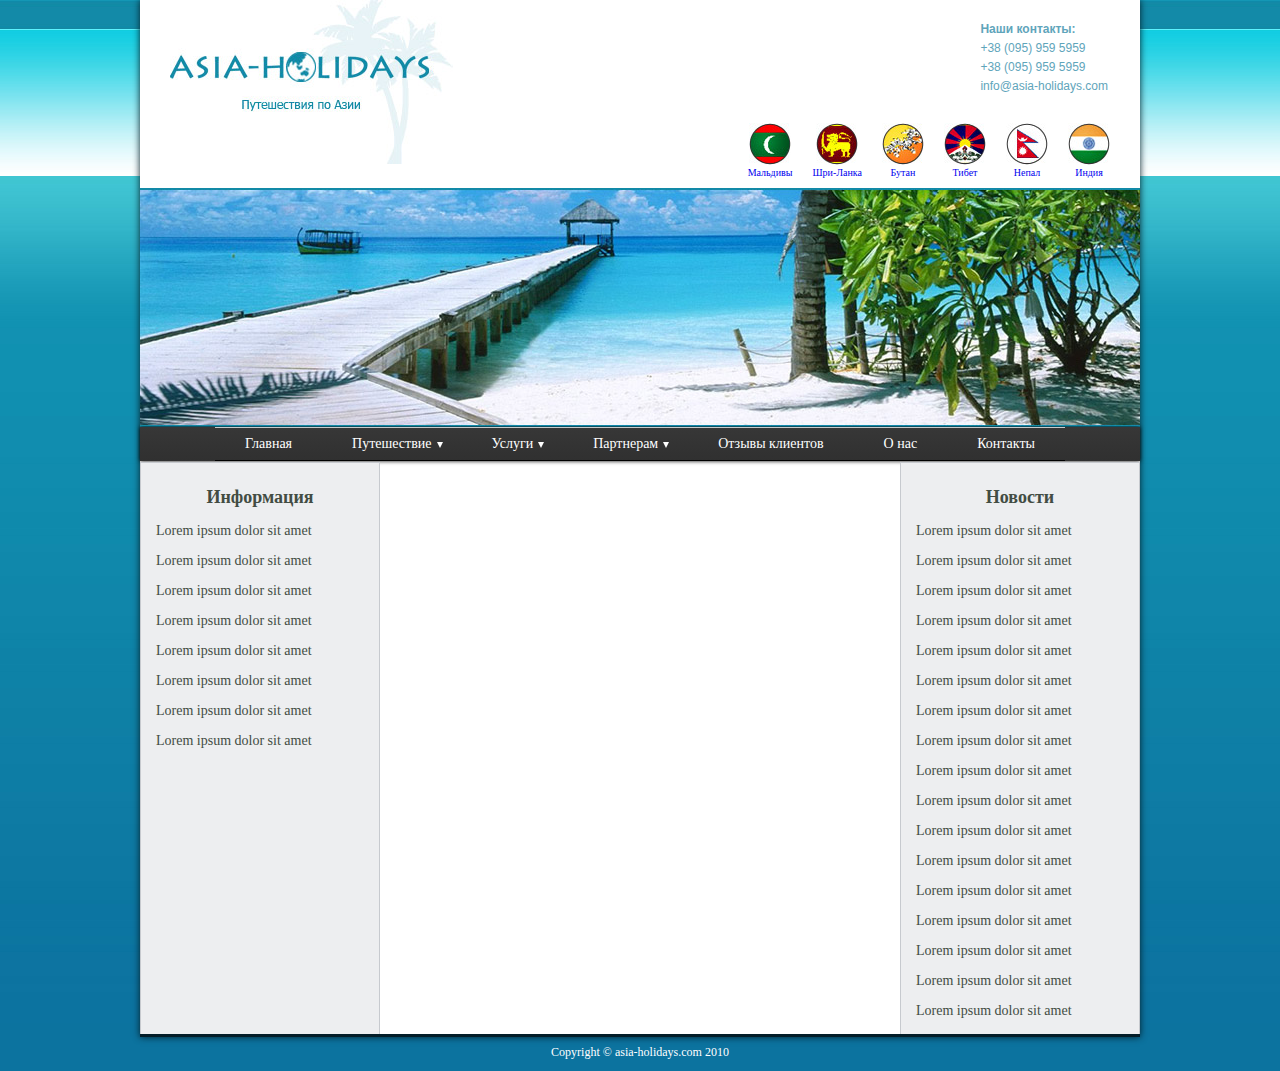
<file: Homework-4/index.html>
﻿  <!DOCTYPE html>
  <html lang="ru">
    <head>
      <title>Fitness</title>
      <meta http-equiv="Content-Type" content="text/html; charset=utf-8">
      <link href="css/style.css" rel="stylesheet">
    </head>
    <body>
      <div class="wrapper">
        <header class="clearfix">
          <a class="logo" href="index.html"><img src="img/logo.jpg" alt="logo"></a>
            <div class="contact">
              <ul>
                <li><strong>Наши контакты:</strong></li>
                <li>+38 (095) 959 5959</li>
                <li>+38 (095) 959 5959</li>
                <li>info@asia-holidays.com</li>
              </ul>
            </div>
            <div class="clearfix"></div>
              <ul class="menu_lang">
                <li><a href="#"><img src="img/ind.jpg" alt="Индия"><br>Индия</a></li>
                <li><a href="#"><img src="img/nep.jpg" alt="Непал"><br>Непал</a></li>
                <li><a href="#"><img src="img/tib.jpg" alt="Тибет"><br>Тибет</a></li>
                <li><a href="#"><img src="img/but.jpg" alt="Бутан"><br>Бутан</a></li>
                <li><a href="#"><img src="img/sri.jpg" alt="Шри-Ланка"><br>Шри-Ланка</a></li>
                <li><a href="#"><img src="img/mal.jpg" alt="Мальдивы"><br>Мальдивы</a></li>
              </ul>
        </header> 
        <section class="banner">
          <img src="img/banner.jpg" alt="banner" width="1000" height="237">
        </section>
        <nav>
          <ul class="main-menu">
            <li><a href="#">Главная</a></li>
            <li class="has-child"><a href="#">Путешествие</a>
              <ul>
                <li><a href="#">Путешествие 1</a></li>
                <li><a href="#">Путешествие 2</a></li>
                <li><a href="#">Путешествие 3</a></li>
                <li><a href="#">Путешествие 4</a></li>
                <li><a href="#">Путешествие 5</a></li>
              </ul>
            </li>
            <li class="has-child"><a href="#">Услуги</a>
              <ul>
                <li><a href="#">Услуга 1</a></li>
                <li><a href="#">Услуга 2</a></li>
                <li><a href="#">Услуга 3</a></li>
                <li><a href="#">Услуга 4</a></li>
                <li><a href="#">Услуга 5</a></li>
              </ul>
            </li>
            <li class="has-child"><a href="#">Партнерам</a>
              <ul>
                <li><a href="#">Партнерам 1</a></li>
                <li><a href="#">Партнерам 2</a></li>
                <li><a href="#">Партнерам 3</a></li>
                <li><a href="#">Партнерам 4</a></li>
                <li><a href="#">Партнерам 5</a></li>
              </ul>
            </li>
            <li><a href="#">Отзывы клиентов</a></li>
            <li><a href="#">О нас</a></li>
            <li><a href="#">Контакты</a></li>
          </ul>
        </nav>
          <main class="clearfix">
            <aside class="info">
              <h2>Информация</h2>
              <p>Lorem ipsum dolor sit amet</p>
              <p>Lorem ipsum dolor sit amet</p>
              <p>Lorem ipsum dolor sit amet</p>
              <p>Lorem ipsum dolor sit amet</p>
              <p>Lorem ipsum dolor sit amet</p>
              <p>Lorem ipsum dolor sit amet</p>
              <p>Lorem ipsum dolor sit amet</p>
              <p>Lorem ipsum dolor sit amet</p>
            </aside>
            <section class="news">
              <h2>Новости</h2>
              <p>Lorem ipsum dolor sit amet</p>
              <p>Lorem ipsum dolor sit amet</p>
              <p>Lorem ipsum dolor sit amet</p>
              <p>Lorem ipsum dolor sit amet</p>
              <p>Lorem ipsum dolor sit amet</p>
              <p>Lorem ipsum dolor sit amet</p>
              <p>Lorem ipsum dolor sit amet</p>
              <p>Lorem ipsum dolor sit amet</p>
              <p>Lorem ipsum dolor sit amet</p>
              <p>Lorem ipsum dolor sit amet</p>
              <p>Lorem ipsum dolor sit amet</p>
              <p>Lorem ipsum dolor sit amet</p>
              <p>Lorem ipsum dolor sit amet</p>
              <p>Lorem ipsum dolor sit amet</p>
              <p>Lorem ipsum dolor sit amet</p>
              <p>Lorem ipsum dolor sit amet</p>
              <p>Lorem ipsum dolor sit amet</p>
            </section>
            <section class="content"></section>
          </main>
      </div>
      <footer>
        Copyright &copy; <a href="index.html">asia-holidays.com</a> 2010
      </footer>
    </body>
  </html>
</file>
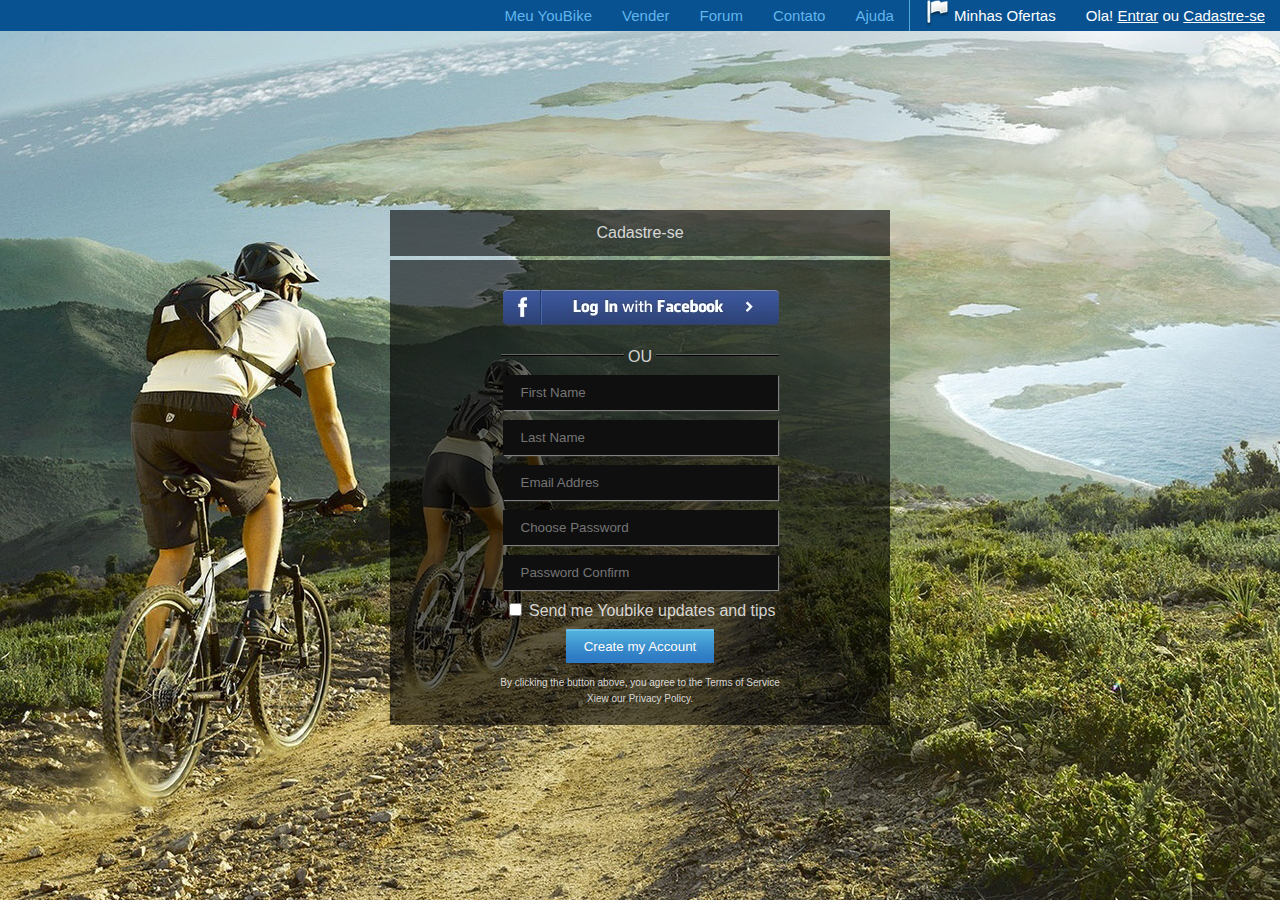
<file: Homework-5_1/index.html>
<!DOCTYPE html>
  <html lang="en">
    <head>
      <meta charset="UTF-8">
      <link rel="stylesheet" href="css/reset.css">
      <link rel="stylesheet" href="css/style.css">
      <title>Cadastre</title>
    </head>
    <body>
      <div class="wrapper">
        <header>
          <div class="head_menu">
            <ul>
              <li><a href="#">Meu YouBike</a></li>
              <li><a href="#">Vender</a></li>
              <li><a href="#">Forum</a></li>
              <li><a href="#">Contato</a></li>
              <li><a href="#">Ajuda</a></li>
              <li class="name"><a href="#"> Minhas Ofertas</a></li>
              <li class="sign_in"><a href="#">Ola! <u>Entrar</u> ou <u>Cadastre-se</u></a></li>
            </ul>
          </div>
        </header>
        <div class="main_menu">
          <div class="main_head">
            <h1>Cadastre-se</h1>
          </div>
          <div class="main_center">
            <div class="fb">
              <a href="https://www.facebook.com" target="_blank">
                <img src="img/facebook_botton.png" alt="facebook_botton">
              </a>
            </div>
            <span class="ou"> OU </span>
            <form class="loginform" action="#" method="GET">
              <input type="text" name="first_name" placeholder="First Name" required>
              <input type="text" name="last_name" placeholder="Last Name" required>
              <input type="email" name="email" placeholder="Email Addres" required>
              <input type="password" name="password_ch" placeholder="Choose Password" required>
              <input type="password" name="password_cf" placeholder="Password Confirm" required>
              <label class="checkbox">
                <input type="checkbox" name="" id=""> Send me Youbike updates and tips
              </label>
              <input type="submit" value="Create my Account">
            </form>
            <span class="footer">By clicking the button above, you agree to the Terms of Service Xiew our Privacy Policy.</span>
        	</div>
        </div>
      </div>
    </body>
  </html>
</file>
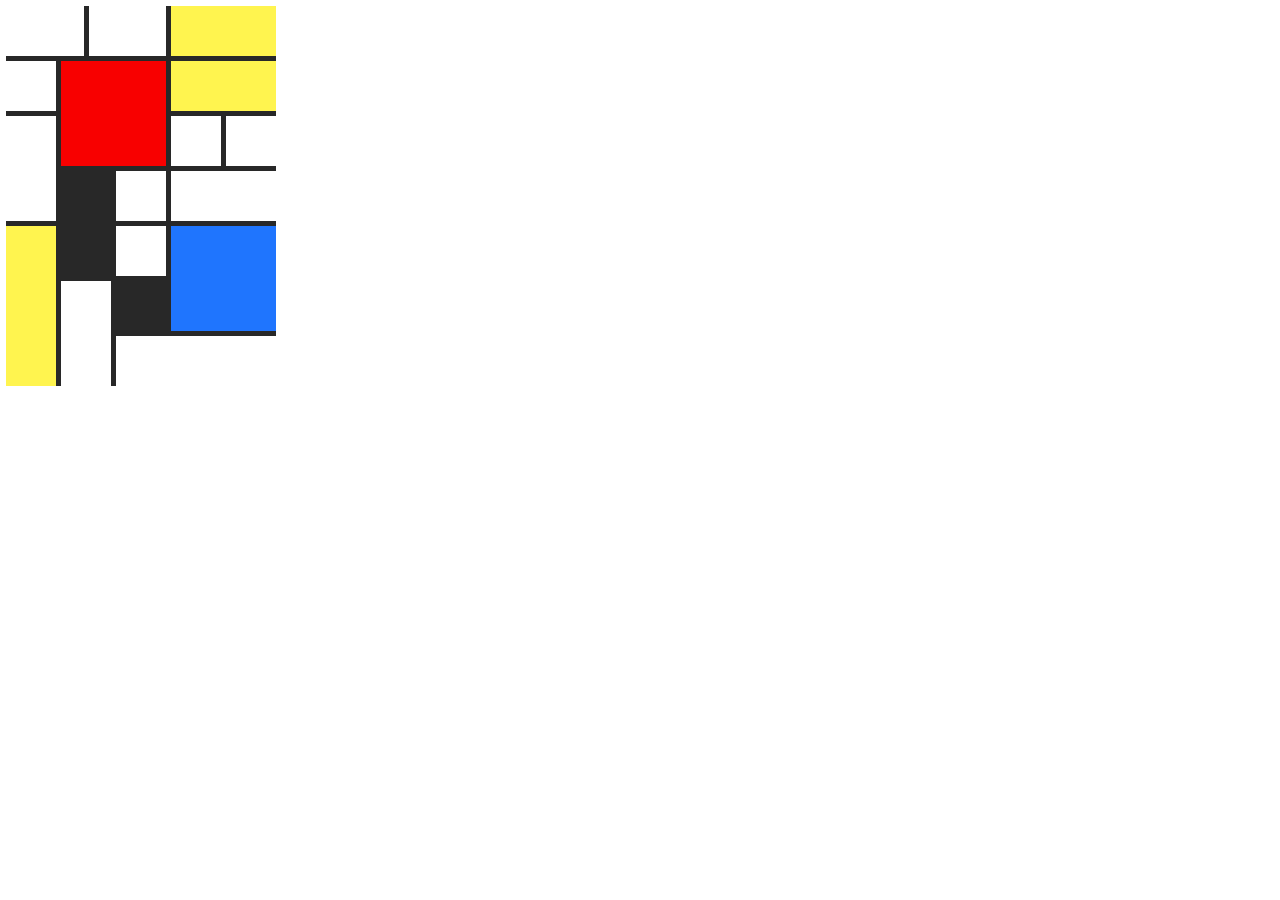
<file: Homework-5_2/index.html>
<!DOCTYPE html>
  <html>
    <head>
    <meta charset="utf-8">
      <title>Table</title>
      <link rel="stylesheet" type="text/css" href="css/style.css">
    </head>
    <body>
      <table>
        <tr>
          <td colspan="2"></td>
          <td colspan="2"></td>
          <td colspan="2" class="yellow"></td>
        </tr>
        <tr>
          <td></td>
          <td colspan="3" rowspan="2" class="red"></td>
          <td colspan="2" class="yellow"></td>
        </tr>
        <tr>
          <td rowspan="2"></td>
          <td></td>
          <td></td>
        </tr>
        <tr>
          <td colspan="2" class="black"></td>
          <td></td>
          <td colspan="2"></td>
        </tr>
        <tr>
          <td rowspan="3" class="yellow"></td>
          <td colspan="2" class="black"></td>
          <td></td>
          <td colspan="2" rowspan="2" class="blue"></td>
        </tr>
        <tr>
          <td colspan="2" rowspan="2"></td>
          <td class="black"></td>
        </tr>
         <tr>
         <td colspan="3"></td>
        </tr>
      </table>
    </body>
  </html>
</file>
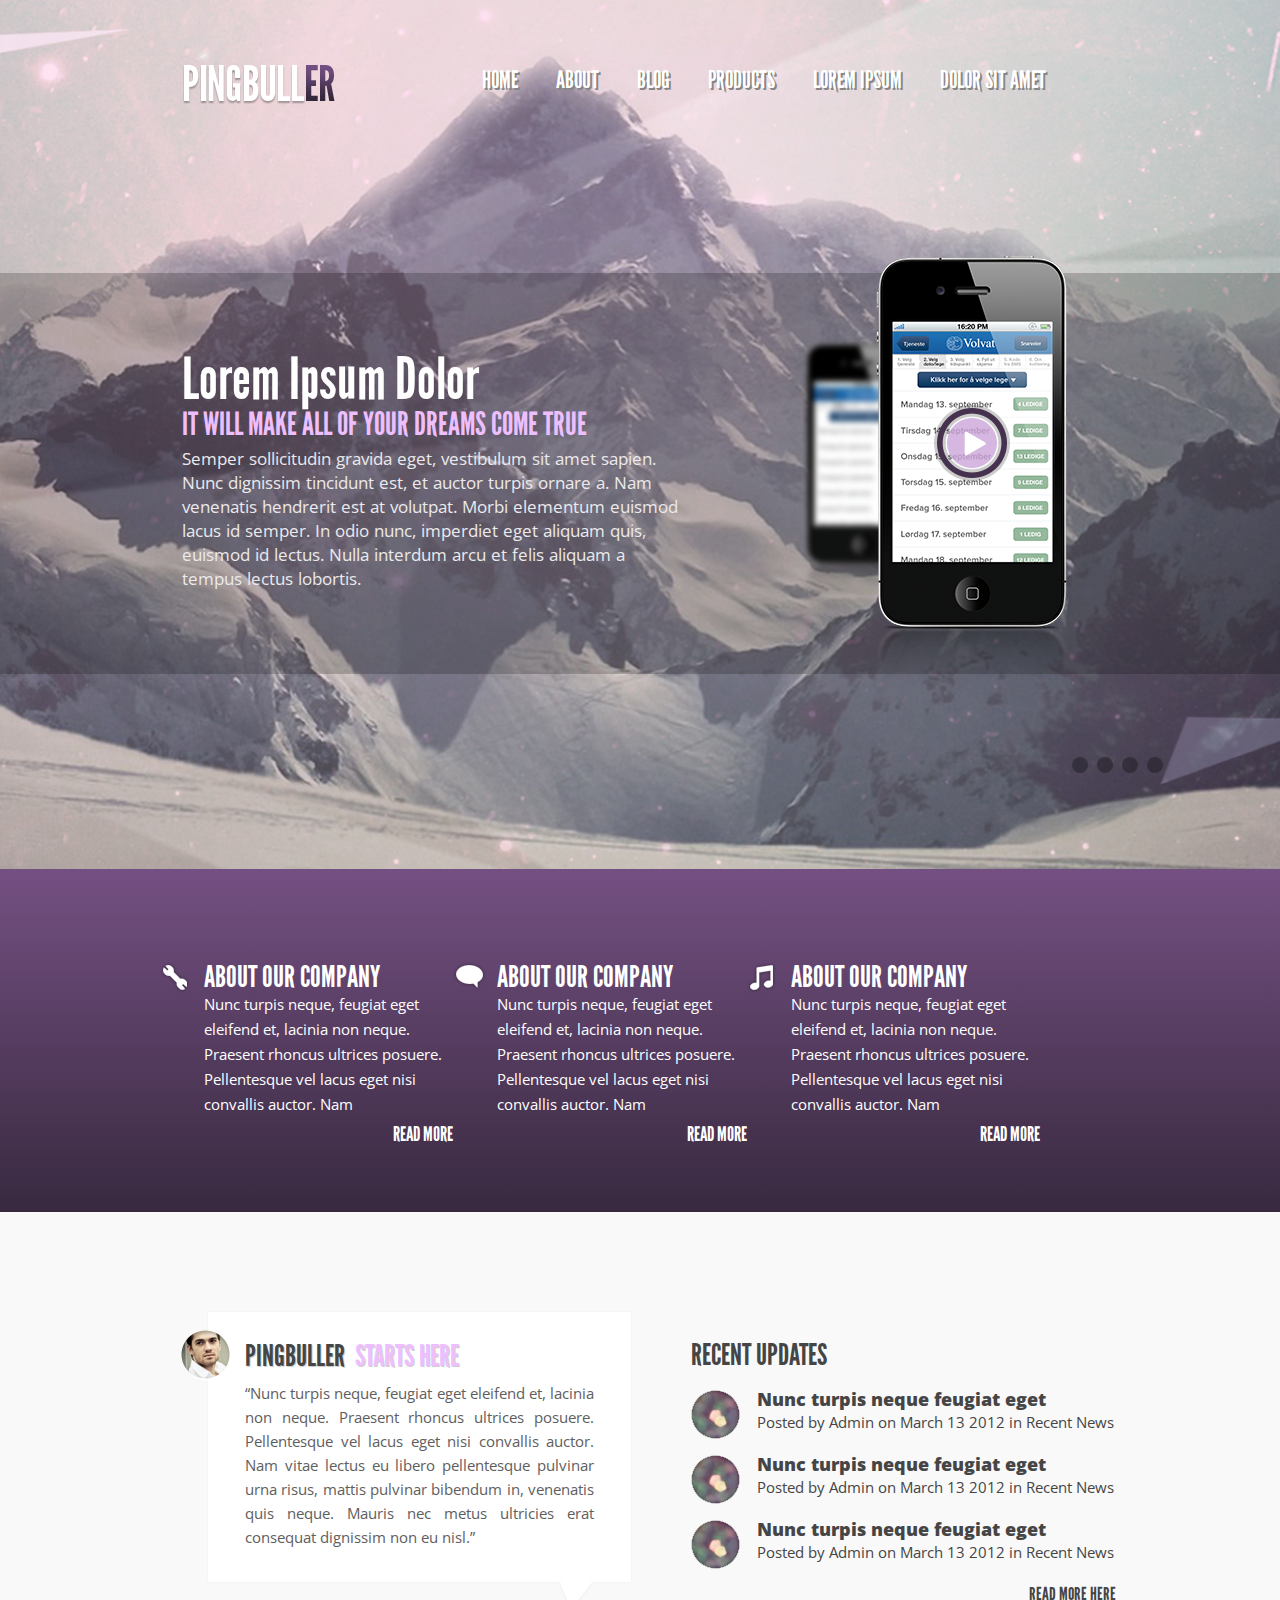
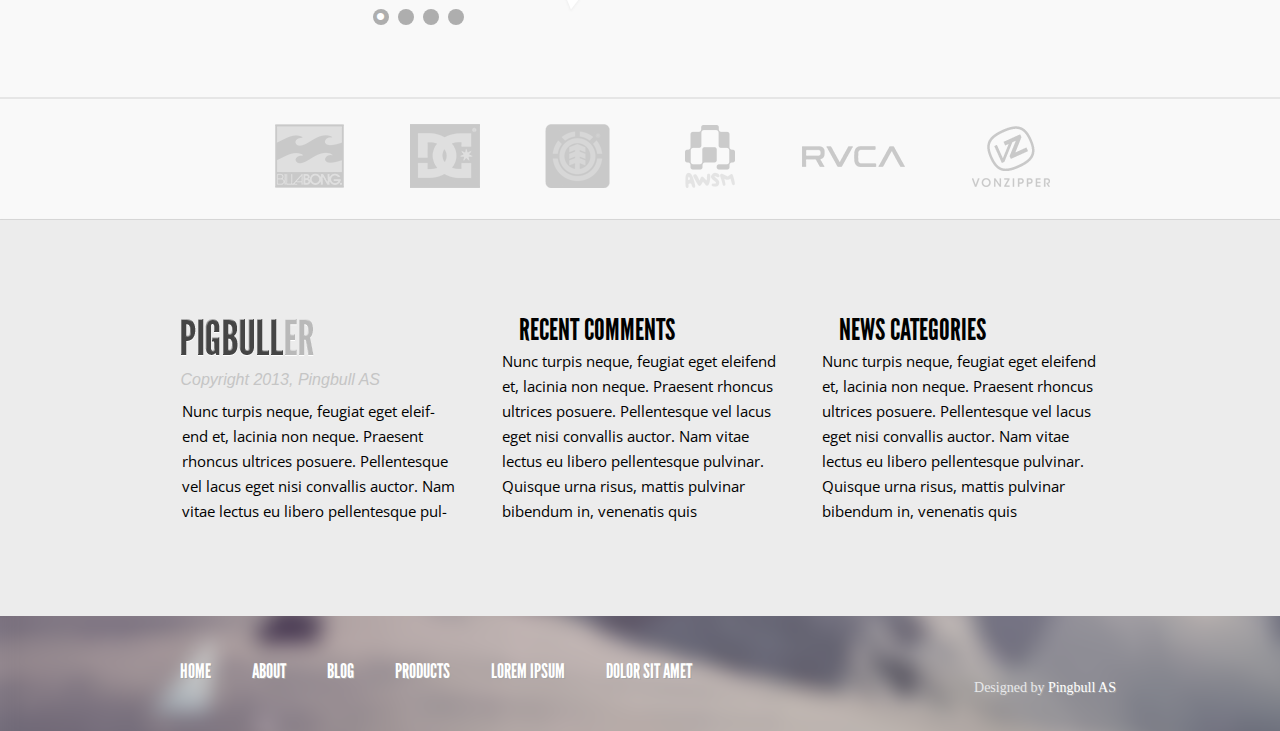
<file: Homework-7-8/index.html>
<!DOCTYPE html>
  <html lang="en">
    <head>
      <meta charset="UTF-8">
      <title>Pingbuller</title>
      <!--[if lt IE 9]>
      <script src="http://html5shim.googlecode.com/svn/trunk/html5.js"></script>
      <![endif]-->
      <meta name="viewport" content="width=device-width, initial-scale=1.0">
      <link href='https://fonts.googleapis.com/css?family=Open+Sans' rel='stylesheet' type='text/css'>
      <link rel="stylesheet" href="css/stylesheet.css">
      <link rel="stylesheet" href="css/reset.css">
      <link rel="stylesheet" href="css/style.css">
    </head>
    <body>
      <div class="wrapper">
        <main>
        <!-- TOP -->
          <header>
            <div class="wrapper-block">
              <a class="header-logo" href=""></a>
              <nav>
                <ul class="main-menu">
                  <li class="main-menu-item"><a class="main-menu__line" href="#">HOME</a></li>
                  <li class="main-menu-item"><a class="main-menu__line" href="#">ABOUT</a></li>
                  <li class="main-menu-item"><a class="main-menu__line" href="#">BLOG</a></li>
                  <li class="main-menu-item"><a class="main-menu__line" href="#">PRODUCTS</a></li>
                  <li class="main-menu-item"><a class="main-menu__line" href="#">LOREM IPSUM</a></li>
                  <li class="main-menu-item"><a class="main-menu__line" href="#">DOLOR SIT AMET</a></li>
                </ul>
              </nav>
              <div class="mainmenu-nav">
                <ul class="meinmenu">
                  <li class="menu__item mainmenu__item">
                    <a href="" class="menu__link mainmenu__link">home</a>
                    <ul class="submenu">
                      <li class="menu__item submenu__item"><a href="" class="menu__link submenu__link">about</a></li>
                      <li class="menu__item submenu__item"><a href="" class="menu__link submenu__link">blog</a></li>
                      <li class="menu__item submenu__item"><a href="" class="menu__link submenu__link">products</a></li>
                      <li class="menu__item submenu__item"><a href="" class="menu__link submenu__link">lorem ipsum</a></li>
                      <li class="menu__item submenu__item"><a href="" class="menu__link submenu__link">dolor sit amet</a></li>
                    </ul>
                  </li>
                </ul>
              </div>
            </div>
          </header>
          <!-- SLIDER+MAIN MENU -->
          <section class="slide">
            <div class="slider-module">
              <div class="wrapper-block">
                <div class="slide-bar slider__bar">
                  <h1 class="slide-bar__title">Lorem ipsum Dolor</h1>
                  <h2 class="slide-bar__subtitle">IT WILL MAKE ALL OF YOUR DREAMS COME 
                    <a class="subtitle-text" href="#"> TRUE</a>
                  </h2>
                  <p class="slide-bar__text">Semper sollicitudin gravida eget, vestibulum sit amet sapien. Nunc dignissim tincidunt est, et auctor turpis ornare a. Nam venenatis hendrerit est 
                    <a class="text-hide" href="#"> at volutpat. Morbi elementum euismod lacus id semper. In odio nunc, imperdiet eget aliquam quis, euismod id lectus. Nulla interdum arcu et felis aliquam a tempus lectus lobortis.</a>
                  </p>
                </div>
                <div class="slide-bar-img">
                  <img class="slide-bar-img__phone" src="img/phone.png" alt="phone">
                </div>
              </div>
            </div>
          </section>
          <div class="slider-radio">
            <input id="button-1" type="radio" name="radio-set" class="sp-selector" checked="checked">
            <label for="button-1" class="button-label"></label>
            <input id="button-2" type="radio" name="radio-set" class="sp-selector">
            <label for="button-2" class="button-label"></label>
            <input id="button-3" type="radio" name="radio-set" class="sp-selector">
            <label for="button-3" class="button-label"></label>
            <input id="button-4" type="radio" name="radio-set" class="sp-selector">
            <label for="button-4" class="button-label"></label>
          </div>
        </main>
      </div>
        <!--BOX ABOUT COMPANY-->
      <section class="box">
        <div class="box-section">
          <div class="wrapper-block">
             <div class="box-section-item">
               <div class="box-item box-item__wrench">
                 <h2 class="box-item-title">About our company</h2>
                 <p class="box-item-text">Nunc turpis neque, feugiat eget eleifend et, lacinia non neque. Praesent rhoncus 
                   <a href="#" class="text__none1"> ultrices posuere. Pellentesque vel lacus eget nisi convallis auctor. Nam</a>
                 </p>
                 <a class="box-item-read" href="#">Read more</a>
               </div>
               <div class="box-item box-item__speak">
                 <h2 class="box-item-title">About our company</h2>
                 <p class="box-item-text">Nunc turpis neque, feugiat eget eleifend et, lacinia non neque. Praesent rhoncus 
                   <a href="#" class="text__none1"> ultrices posuere. Pellentesque vel lacus eget nisi convallis auctor. Nam</a>
                </p>
                 <a class="box-item-read" href="#">Read more</a>
               </div>
               <div class="box-item box-item__music">
                 <h2 class="box-item-title">About our company</h2>
                 <p class="box-item-text">Nunc turpis neque, feugiat eget eleifend et, lacinia non neque. Praesent rhoncus 
                   <a href="#" class="text__none1"> ultrices posuere. Pellentesque vel lacus eget nisi convallis auctor. Nam</a>
                 </p>
                 <a class="box-item-read" href="#">Read more</a>
               </div>
             </div>
          </div>
        </div>
      </section>
      <!-- BOX INFO -->
      <section class="box-info">
         <div class="box-info-reviews">
           <div class="wrapper-block">
              <div class="info-reviews">
                <div class="info-reviews-holder">
                  <div class="info-reviews-item">
                    <img src="img/reviews-avatar.png" alt="avatar" class="info-reviews__avatar">
                    <div class="info-reviews-item-title">Pingbuller
                      <span class="info-reviews-item-stars">Starts Here</span>
                    </div>
                    <div class="info-reviews-item-text">“Nunc turpis neque, feugiat eget eleifend et, lacinia non neque. Praesent rhoncus ultrices posuere. Pellentesque vel lacus eget nisi convallis auctor. Nam vitae 
                      <a href="#" class="text__none2"> lectus eu libero pellentesque pulvinar urna risus, mattis pulvinar bibendum in, venenatis quis neque. Mauris nec metus ultricies erat consequat dignissim non eu nisl.”</a>
                    </div>
                  </div>
                  <div class="info-radio">
                    <input id="button-1" type="radio" name="radio-set" class="sp-selector" checked="checked">
                    <label for="button-1" class="button-label"></label>
                    <input id="button-2" type="radio" name="radio-set" class="sp-selector">
                    <label for="button-2" class="button-label"></label>
                    <input id="button-3" type="radio" name="radio-set" class="sp-selector">
                    <label for="button-3" class="button-label"></label>
                    <input id="button-4" type="radio" name="radio-set" class="sp-selector">
                    <label for="button-4" class="button-label"></label>
                  </div>
                </div>
                <div class="resent">
                  <div class="resent-updates">
                     <div class="resent-updates__title">Recent Updates
                     </div>
                     <ul class="resent-updates-list">
                       <li class="resent-updates-list-item">
                         <div class="resent-updates-list-item__title">Nunc turpis neque 
                           <a href="#" class="text__none3"> feugiat eget</a> 
                         </div>
                         <div class="resent-updates-list-item__details">Posted by 
                           <span class="author">Admin</span> on March 13
                           <span class="date"> 2012</span>
                           <span class="category"> in Recent News</span>
                         </div>
                       </li>
                       <li class="resent-updates-list-item">
                         <div class="resent-updates-list-item__title">Nunc turpis neque 
                           <a href="#" class="text__none3"> feugiat eget</a>
                         </div>
                         <div class="resent-updates-list-item__details">Posted by 
                           <span class="author">Admin</span> on March 13 
                           <span class="date"> 2012</span>
                           <span class="category"> in Recent News</span>
                         </div>
                       </li>
                       <li class="resent-updates-list-item">
                         <div class="resent-updates-list-item__title">Nunc turpis neque 
                           <a href="#" class="text__none3"> feugiat eget</a>
                         </div>
                         <div class="resent-updates-list-item__details">Posted by 
                           <span class="author">Admin</span> on March 13 
                           <span class="date"> 2012</span>
                           <span class="category"> in Recent News</span>
                         </div>
                       </li>
                    </ul>
                    <a href="" class="resent-updates__link">Read more here</a>
                    <a href="#" class="link--2">More blog posts</a>
                  </div>
                </div>
              </div>
           </div>
         </div>
      </section>
      <!-- BOX CUSTOMERS -->
      <section class="customers">
        <div class="customers-section">
          <div class="wrapper-block">
            <div class="customers-holder">
              <div class="customers__img1"></div>
              <div class="customers__img2"></div>
              <div class="customers__img3"></div>
              <div class="customers__img4"></div>
              <div class="customers__img5 customers__img1"></div>
              <div class="customers__img6"></div>
            </div>
          </div>
        </div>
      </section>
      <!-- BOX NEW -->
      <section class="new">
        <div class="new-section">
          <div class="wrapper-block">
            <div class="new-column--section">
                <div id="new-column--none" class="new-column">
                  <div class="new-column-logo">
                  </div>                
                  <div class="new-column__copyright">Copyright 2013, Pingbull AS
                  </div>
                  <p class="new-column__text">Nunc turpis neque, 
                  feugiat eget eleif- end et, lacinia non neque. Praesent rhoncus ultrices
                  posuere. Pellentesque vel lacus eget nisi convallis auctor. Nam vitae 
                  lectus eu libero pellentesque pul-
                  </p>
                </div>
                <div id="new-column--none" class="new-column">
                  <h3 class="new-column__title">Recent comments</h3>
                  <p class="new-column__text">Nunc turpis neque, 
                  feugiat eget eleifend et, lacinia non neque. Praesent rhoncus ultrices 
                  posuere. Pellentesque vel lacus eget nisi convallis auctor. Nam vitae 
                  lectus eu libero pellentesque pulvinar. Quisque urna risus, mattis 
                  pulvinar bibendum in, venenatis quis
                  </p>
                </div>
                <div class="new-column">
                  <h3 class="new-column__title">News categories</h3>
                  <p class="new-column__text">Nunc turpis neque, 
                  feugiat eget eleifend et, lacinia non neque. Praesent rhoncus ultrices 
                  posuere. Pellentesque vel lacus eget nisi convallis auctor. Nam vitae 
                  lectus eu libero pellentesque pulvinar. Quisque urna risus, mattis 
                  pulvinar bibendum in, venenatis quis
                  </p>
                </div>
                <div class="new-column new-column--none1">
                  <h3 class="new-column__title">News categories</h3>
                  <p class="new-column__text">Nunc turpis neque, 
                  feugiat eget eleifend et, lacinia non neque. Praesent rhoncus ultrices 
                  posuere. Pellentesque vel lacus eget nisi convallis auctor. Nam vitae 
                  lectus eu libero pellentesque pulvinar. Quisque urna risus, mattis 
                  pulvinar bibendum in, venenatis quis
                  </p>
                </div>
                <div class="new-column new-column--none1">
                  <h3 class="new-column__title">News categories</h3>
                  <p class="new-column__text">Nunc turpis neque, 
                  feugiat eget eleifend et, lacinia non neque. Praesent rhoncus ultrices 
                  posuere. Pellentesque vel lacus eget nisi convallis auctor. Nam vitae 
                  lectus eu libero pellentesque pulvinar. Quisque urna risus, mattis 
                  pulvinar bibendum in, venenatis quis
                  </p>
                </div>
            </div>
          </div>
        </div>
      </section>
      <!-- FOOTER -->
      <footer class="footer">
        <div class="footer-section">
          <div class="wrapper-block">
            <ul class="bottom-nav">
              <li class="bottom-nav-item"><a href="" class="bottom-nav-item__link">home</a></li>
              <li class="bottom-nav-item"><a href="" class="bottom-nav-item__link">about</a></li>
              <li class="bottom-nav-item"><a href="" class="bottom-nav-item__link">blog</a></li>
              <li class="bottom-nav-item"><a href="" class="bottom-nav-item__link">products</a></li>
              <li class="bottom-nav-item"><a href="" class="bottom-nav-item__link">lorem ipsum</a></li>
              <li class="bottom-nav-item"><a href="" class="bottom-nav-item__link">dolor sit amet</a></li>
            </ul>
            <div class="footer-copyright">Designed by 
              <span class="footer-copyright__author">Pingbull AS</span>
            </div>
          </div>
        </div>
      </footer>
    </body>
  </html>
</file>
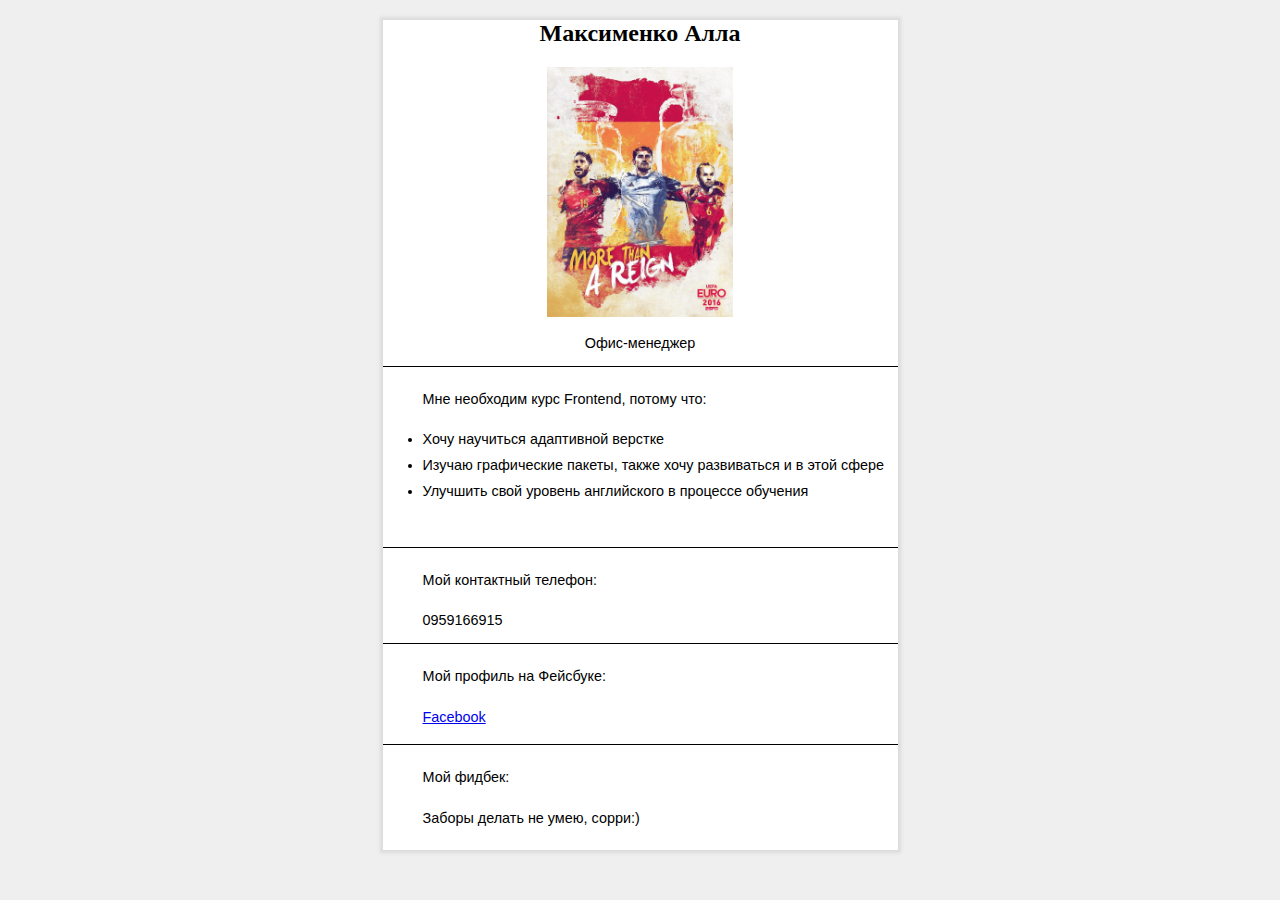
<file: Homework-2/About_me.html>
﻿  <!DOCTYPE html>
  <html lang="ru">
  <head>
    <title>about me</title>
    <meta http-equiv="Content-Type" content="text/html; charset=utf-8">
    <link href="css/File.css" rel="stylesheet">
  </head>
  <body>
  <div id="wrapper">
  <h2>Максименко Алла</h2>
  <div class="logo">
      <img src="img/1234.jpg" height="250" alt="Максименко Алла" />
  </div>
    <p class="prof">Офис-менеджер</p>
  <div class="border">
    <p class="txt ind">Мне необходим курс Frontend, потому что:</p>
    <ul class="txt">
      <li class="indent">Хочу научиться адаптивной верстке</li>
      <li class="indent">Изучаю графические пакеты, также хочу развиваться и в этой сфере</li>
      <li class="indent">Улучшить свой уровень английского в процессе обучения</li>
    </ul>
  </div>
  <p class="txt ind">Мой контактный телефон:</p>
  <p class="txt ind">0959166915</p>
  <div class="facebook">
    <p class="txt ind">Мой профиль на Фейсбуке:</p>
    <p class="txt ind">
      <a href="//www.facebook.com/maxim.belkina" target="_blank">Facebook</a>
    </p>
  </div>
  <p class="txt ind">Мой фидбек:</p>
  <p class="txt ind">Заборы делать не умею, сорри:)</p>
  </div>
  </body>
  </html>
</file>
<file: Homework-4/css/style.css>
body {
  margin: 0;
  background: #0c739f url(../img/bg.jpg) repeat-x;
}

a {
  text-decoration: none;
}

.wrapper {
  max-width: 1000px;
  margin: 0 auto;
  background: #fff;
  border-bottom: 3px solid #031d28;
  box-shadow: 0 0 7px #031d28;
}

.logo {
  margin: 12px 0 0 30px;
}

.contact {
  float: right;
  margin: 10px 32px 0 0;
  font: 12px Tahoma, Verdana, Tahoma, sans-serif;
  color: #5fa5bb;
}

.contact li {
  list-style-type: none;
  margin-top: 5px;
}

.clearfix::after {
  content: '';
  display: table;
  clear: both;
}

.menu_lang {
  margin: -55px 20px 0 0;
}

.menu_lang li {
  float: right;
  display: inline-block;
  list-style: none;
  font-size: 10px;
  color: #5fa5bb;
  text-align: center;
  padding: 10px;
}

.banner {
  border-top: 1px solid #128aa7;
  border-bottom: 1px solid #128aa7;
}

.banner img {
  vertical-align: bottom;
}

.main-menu {
  margin: 0;
  padding: 0;
  list-style: none;
  font-size: 0;
  text-align: center;
  background: #333; /* Old browsers */
  background: -moz-linear-gradient(top,  #373737 0%, #303030 100%); /* FF 3.6-15 */
  background: -webkit-linear-gradient(top,  #373737 0%, #303030 100%); /* Chrome 10-25, Safari 5.1-6 */
  background: linear-gradient(to bottom,  #373737 0%, #303030 100%); /* W3C, IE10+, FF16+, Chrome26+, Opera12+, Safari7+ */
  filter: progid:DXImageTransform.Microsoft.gradient( startColorstr='#373737', endColorstr='#303030',GradientType=0 ); /* IE6-9 */
  box-shadow: 0 0 4px #000;
}

.main-menu li {
  display: inline-block;
  border-top: 1px solid #cacbcb;
  border-bottom: 1px solid #000;
  position: relative;
}

.main-menu li a {
  display: block;
  font-size: 14px;
  color: #fff;
  padding: 8px 30px;
  cursor: pointer;
}

.main-menu ul {
  display: none;
  position: absolute;
  text-align: left;
  margin: 0;
  padding: 0;
  top: 33px;
  left: 15px;
  width: 150px;
  background: #303030;
  box-shadow: 0 5px 5px #000; 
}

.main-menu ul li {
  display: block;
  border: 0;
}

.main-menu ul li a {
  display: block;
  font-size: 14px;
  padding: 6px 10px;
  color: #fff;
}

.main-menu ul li a:hover {
  color: #e0dcdc;
}

.main-menu ul li:last-child a {
  padding-bottom: 9px;
}

.main-menu li:hover > ul {
  display: block;
}

.has-child::after {
  content: '';
  display: block;
  width: 0;
  height: 0;
  border-left: 3px solid transparent;
  border-right: 3px solid transparent;
  border-top: 6px solid #fff;
  position: absolute;
  right: 19px;
  bottom: 12px;
}

main {
  color: #424c43;
  font-size: 14px;
  margin-top: 1px;
  overflow: hidden;
}

main h2 {
  font-size: 18px;
  text-align: center;
}

.info,
.news {
  width: 208px;
  padding: 9px 15px;
  border: 1px solid #c7cacf;
  background: #edeef0;
}

.info {
  float: left;
  padding-bottom: 5000px;
  margin-bottom: -5000px;
}

.news {
  float: right;
  padding-bottom: 5000px;
  margin-bottom: -5000px;
}

.content {
  padding-bottom: 5000px;
  margin-bottom: -5000px;
}

footer {
  text-align: center;
  padding: 8px 0 11px;
  color: #fff;
  font-size: 12px;
}

footer a {
  color: 12px;
  color: #fff;
}

footer a:hover {
  text-decoration: underline;
}
</file>
<file: Homework-5_1/css/style.css>
@font-face {
    font-family: 'helvetic';
    src: url('../font/helveticaneuecyr-light-webfont.woff2') format('woff2'),
         url('../font/helveticaneuecyr-light-webfont.woff') format('woff');
    font-weight: normal;
    font-style: normal;
  }
  
  body, html {
    width: 100%;
    height: 100%;
    font-family: 'Helvetica Neue', Arial;
    background: url(../img/background.png) center no-repeat;
  }

  .wrapper {
    width: 100%;
    height: 100%;
    display: flex;
    justify-content: center;
    align-items: center;
  }
  
  ul {
    list-style: none;
  }
  
  header {
    position: absolute;
    top: 0;
    left: 0;
    width: 100%;
    display: flex;
    justify-content: flex-end;
    background: #085291;
  }
  
  .head_menu ul{
    text-align: right;
    font-size: 0;
  }
  
  .head_menu ul li {
    display: inline-block;
    font-size: 15px;
  }
  
  .head_menu ul li a {
    display: inline-block;
    color: #60b5ed;
    padding: 0px 15px;
    line-height: 30px;
    text-decoration: none;
  }
  
  .head_menu ul li a:hover {
    background: linear-gradient(to bottom, rgba(80,176,220,1) 0%, rgba(46,121,196,1) 100%);
    color: white;
  }
  
  .name a:before {
    content: url(../img/flag.png);
    display: inline-block;
    height: 16px;
    vertical-align: -6px;
  }
  
  .head_menu ul li.name {
    border-left: 1px solid #4eabda;
  }
  
  .head_menu ul li.name a, .head_menu ul li.sign_in a {
    color: white;
  }
  
  .main_menu {
    position: absolute;
    top: 35px;
    right: 0;
    bottom: 0;
    left: 0;
    width: 500px;
    height: 515px;
    margin: auto;
    color: rgba(255,255,255,.8);
    text-align: center;
  }
  
  .main_head {
    background: rgba(0,0,0,.6);
    padding: 15px 100px;
    margin-bottom: 4px;
  }
  
  .main_center {
    background: rgba(0,0,0,.6);
    padding: 20px 100px;
    margin-bottom: 3px;
  }
  
  .fb{
    margin: 0 auto;
    width: 274px;
    padding: 10px 0 20px;
  }
  
  .ou:before, .ou:after {
    content: url(../img/ou.png);
  }
  
  input[type="text"], [type="email"], [type="password"] {
    display: block;
    margin: 10px auto;
    width: 275px;
    height: 35px;
    background: #0f0f0f;
    border: none;
    box-shadow: 1px 1px 1px gray;
    padding: 1px 18px;
    box-sizing: border-box;
    color: rgb( 255, 251, 251 );
  }
  
  input[type="submit"] {
    display: block;
    margin: 10px auto;
    width: 148px;
    height: 34px;
    background: url(../img/button.png);
    text-align: center;
    border: none;
    color: rgb( 255, 251, 251 );
  }
  
  input[type="text"]:focus, [type="email"]:focus, [type="password"]:focus {
    background: #1b5288;
    color: rgb( 255, 251, 251 );;
    border: #699bcd;
    box-shadow: 3px 3px 15px #699bcd, -3px -3px 15px #699bcd ;
  }
  
  .checkbox {
    display: block;
    margin: 10px auto;
    font-size: 16px;
  }
  
  .footer {
    font-size: 10px;
  }
</file>
<file: Homework-5_2/css/style.css>
*  {
    margin: 0;
    padding: 0;
  }
  
  tr, td  {
    border: 5px solid #282828;
    height: 50px;
    width: 50px;
  }
  
  table  {
    border: 6px solid #fff;
    border-collapse: collapse;
  }
  
  .yellow  {
    background-color: #FFF44F;
  }
  
  .red  {
    background-color: #F80000;
  }
  
  .black  {
    background-color: #282828;
  }
  
  .blue  {
    background-color: #1F75FE;
  }
</file>
<file: Homework-7-8/css/stylesheet.css>
/* Generated by Font Squirrel (https://www.fontsquirrel.com) on July 16, 2016 */



@font-face {
    font-family: 'league_gothicregular';
    src: url('leaguegothic-regular-webfont.woff2') format('woff2'),
         url('leaguegothic-regular-webfont.woff') format('woff');
    font-weight: normal;
    font-style: normal;

}
</file>
<file: Homework-7-8/css/style.css>
* {
    -webkit-box-sizing: border-box;
       -moz-box-sizing: border-box;
         box-sizing: border-box;
  }

  /* Generated by Font Squirrel (https://www.fontsquirrel.com) on July 16, 2016 */

  @font-face {
    font-family: 'League Gothic Regular';
    src: url('../fonts/leaguegothic-regular-webfont.woff2') format('woff2'),
         url('../fonts/leaguegothic-regular-webfont.woff') format('woff');
    font-weight: normal;
    font-style: normal;
  }

  html,
  body {
    width: auto;
  }

  p, ul, h1, h2, h3, h4 {
    margin: 0;
    padding: 0; 
  }

  a{
    text-decoration: none;
  }

  .wrapper{
    height: 869px;;
    background-image: url(../img/bg.jpg);
    background-repeat: no-repeat;
    background-attachment: fixed;
    background-position: center;
    background-size: cover;
  }

  .wrapper-block{
    max-width: 960px;
    margin: 0 auto;
  }

  header{
    height: 185px;
    padding-bottom: 10px;
  }

  .header-logo{
    background-image: url(../img/logo.png);
    background-repeat: no-repeat;
    background-position: right;
    float: left;
    overflow: hidden;
    width: 175px;
    height: 150px;
  }

  .mainmenu-nav{
    display: none;
  }

  .main-menu{
    height: 95px;
    width: 730px;
    display: flex;
    justify-content: space-around;
    align-items: flex-end;
    padding-left: 128px;
  }

  .main-menu-item{
    padding-bottom: 3px;
    display: inline-block;
    font-size: 24px;
    color: #ffffff;
    text-shadow: 2px 2px #868686;
    font-family: 'League Gothic Regular', 'Arial', sans-serif;
  }

  .main-menu-item :hover {
    border-bottom: 2px solid #edbfff;
    box-sizing: border-box;
  }

  .main-menu__line{
    color: #ffffff;
    text-decoration: none;
  }

  /*---------SLIDER--------------*/

  .slide{
    padding-top: 88px;
  }

  .slider-module{
    height: 401px;
    background: rgba(0,0,0,0.2);
  }

  .slide-bar{
    width: 505px;
    margin: 0 auto;
    float: left;
    position: relative;
    top: 78px;
    left: 22px;
  }

  .slide-bar__title{
    font-family: 'League Gothic Regular', 'Arial', sans-serif;
    font-size: 58px;
    color: #fefefe;
    text-transform: capitalize;
  }

  .slide-bar__subtitle{
    padding-bottom: 6px;;
    font-family: 'League Gothic Regular', 'Arial', sans-serif;
    font-size: 32px;
    color: #edbfff;
  }

  .subtitle-text{
    font-family: 'League Gothic Regular', 'Arial', sans-serif;
    font-size: 32px;
    color: #edbfff;
  }

  .slide-bar__text{
    font-family: 'Open Sans', 'Arial', sans-serif;
    font-size: 17px;
    line-height: 24px;
    word-spacing: 1px;
    color: #ebeaec;
  }

  .text-hide{
    font-family: 'Open Sans', 'Arial', sans-serif;
    font-size: 17px;
    color: #ebeaec;
  }

  .slide-bar-img{
    position: relative;
    top: -17px;
    left: 132px;
    float: left;
  }

  /*-----------RADIO----------------*/

  .slider-radio{
    width: 100px;
    display: flex;
    justify-content: space-around;
    margin: 0px auto;
    padding: 83px 0px;
  }

  .sp-selector{
    display: none;
  }

  .button-label{
    display: inline-block;
    cursor: pointer;
    position: relative;
    font-size: 18px;
  }

  .button-label::before{
    content: "";
    display: inline-block;
    width: 16px;
    height: 16px;
    position: absolute;
    margin-right: 10px;
    background: rgba(0,0,0,0.3);
    border-radius: 50%;
    line-height: 16px;
  }

  .sp-selector:checked+.button-label::before{
    content: "\2022";
    color: #fff;
    text-align: center;
    line-height: 16px;
    font-size: 30px;
  }

  /*--------------BOX-ABOUT-COMPANY----------------*/

  .box-section{
    height: 343px;
    background: linear-gradient(to bottom, #745082, #38293f);
  }

  .box-section-item{
    height: 282px;
    width: 880px;
    display: flex;
    justify-content: space-around;
    align-items: flex-end;
  }

  .box-item{
    padding-left: 30px;
    float: left;
    color: #ffffff;
  }

  .box-item__wrench{
    background-image: url(../img/wrench.png);
    background-repeat: no-repeat;
  }

  .box-item__speak{
    background-image: url(../img/speak.png);
    background-repeat: no-repeat;
  }

  .box-item__music{
    background-image: url(../img/music.png);
    background-repeat: no-repeat;
  }

  .box-item-title{
    padding-left: 14px;
    font-size: 30px;
    text-transform: uppercase;
    font-family: 'League Gothic Regular', 'Arial', sans-serif;
  }

  .box-item-text{
    padding-left: 14px;
    font-size: 15px;
    font-family: 'Open Sans', sans-serif;
    line-height: 25px;
  }

  .text__none1{
    font-size: 15px;
    font-family: 'Open Sans', sans-serif;
    color: #ffffff; 
  }

  .box-item-read{
    margin: 7px 0;
    font-size: 20px;
    font-family: 'League Gothic Regular', 'Arial', sans-serif;
    float: right;
    text-transform: uppercase;
    color: #ffffff;
  }

  .box-item-read:hover{
    cursor: '';
    text-shadow: 0 0 5px #fff;
  }

  /*---------------BOX-INFO----------------*/

  .box-info-reviews{
    height: 486px;
    padding: 85px 0 0;
    border-bottom: 1px solid #e6e6e6;
    background-color: #f9f9f9;
    color: #454545;
  }

  .info-reviews-holder {
    position: relative;
    width: 500px;
    float: left;
  }

  .info-radio{
    height: 312px;
    margin: 0px auto;
    width: 100px;
    display: flex;
    justify-content: space-around;
    align-items: flex-end;
  }

  .info-reviews-item{
    width: 423px;
    height: 270px;
    position: absolute;
    box-sizing: border-box;
    top: 15px;
    left: 48px;
    padding: 29px 37px;
    box-shadow: 0 0 3px #efefef;
    background-color: white;
  }

  .info-reviews__avatar{
    position: absolute;
    left: -27px;
    top: 18px;
  }

  .info-reviews-item-title{
    color: #454545;
    text-shadow: 1px 1px #cdcdcd;
    text-transform: uppercase;
    font-family: 'League Gothic Regular', 'Arial', sans-serif;
    font-size: 30px;
  }

  .info-reviews-item-stars{
    margin-left: 5px;
    color: #edbfff;
  }

  .info-reviews-item-text{
    font-family: "Open Sans",sans-serif;
    font-size: 15px;
    margin-top: 10px;
    text-align: justify;
    line-height: 24px;
    color: #5e5e5e;
  }

  .text__none2{
    color: #5e5e5e
  }

  .info-reviews-item:after {
    content: '';
    display: block;
    position: absolute;
    right: 40px;
    bottom: -15px;
    width: 30px;
    height: 30px;
    box-shadow: 1px 1px 2px #efefef;
    background-color: white;
    transform: rotate(68deg) skew(30deg); 
  }

  /*-------------------RESENT----------------------*/

  .resent-updates{
    width: 456px;
    height: 310px;
    float: left;
    padding: 43px 0 0 31px;
  }

  .resent-updates__title{
    padding-bottom: 20px;
    text-transform: uppercase;
    font-size: 30px;
    font-family: "League Gothic Regular","Arial",sans-serif;
    color: #454545;
  }

  .link--2{
    display: none;
  }

  .resent-updates-list-item{
    width: 430px;
    margin-bottom: 15px;
    background-image: url(../img/from-post.png);
    background-repeat: no-repeat;
    height: 50px;
    padding-left: 66px;
  }

  .resent-updates-list{
    text-decoration: none;
  }

  .resent-updates-list-item__img{
    float: left;
    width: 40px;
    padding: 9px 14px 0 25px;
  }

  .resent-updates-list-item__title{
    font-family: 'Open Sans', sans-serif;
    font-size: 18px;
    font-weight: 800;
  }

  .text__none3{
    color: #454545;
  }

  .resent-updates-list-item__details{
    font-family: "Open Sans",sans-serif;
    font-size: 15px;
    padding-top: 7px;
  }

  .resent-updates__link{
    float: right;
    font-family: "League Gothic Regular","Arial",sans-serif;
    text-transform: uppercase;
    font-size: 18px;
    color: #454545;
  }

  /*------------------CUSTUMERS------------------------*/

  .customers-section{
    height: 122px;
    border-top: 1px solid #e6e6e6;
    border-bottom: 1px solid #d8d8d8;
    background-color: #f9f9f9;
  }

  .customers-holder{
    height: 70px;
    margin: 0 auto;
    padding: 25px 0;
    width: 900px;
  }

  .customers__img1{
    float: left;
    height: 64px;
    width: 70px;
    margin-left: 85px;
    background-image: url(../img/customers_logo.png);
  }

  .customers__img2{
    float: left;
    height: 64px;
    width: 70px;
    margin-left: 65px;
    background-image: url(../img/customers_logo.png);
    background-position: -136px 0;
  }

  .customers__img3{
    float: left;
    height: 64px;
    width: 70px;
    margin-left: 65px;
    background-image: url(../img/customers_logo.png);
    background-position: -270px 0;
  }

  .customers__img4{
    float: left;
    height: 64px;
    width: 70px;
    margin-left: 55px;
    background-image: url(../img/customers_logo.png);
    background-position: -395px 0;
  }

  .customers__img5{
    float: left;
    height: 64px;
    width: 115px;
    background-image: url(../img/customers_logo.png);
    background-position: -522px 0;
    margin-left: 56px;
  }

  .customers__img6{
    float: left;
    height: 64px;
    width: 81px;
    margin-left: 58px;
    background-image: url(../img/customers_logo.png);
    background-position: 81px 0;
  }

  /*-------------------BOX-NEW-----------------------*/

  .new-section{
    height: 396px;
    background-color: #ececec;
    box-shadow: 0 2px 3px #a7a7a7;
  }

  .new-column-logo{
    width: 175px;
    height: 70px;
    background-image: url(../img/logo_copy.png);
    background-repeat: no-repeat;
    background-position: center;
  }

  .new-column{
    width: 303px;
    float: left;
    margin: 82px 17px 0 0;
  }

  .new-column--none1{
    display: none;
  }

  .new-column__copyright{
    width: 220px;
    font-family: 'Georgia', sans-serif;
    font-size: 16px;
    font-style: italic;
    color: #c5c5c5;
    height: 23px;
    text-align: right;
  }

  .new-column__title{
    padding: 13px 0 0 39px;
    float: left;
    width: 220px;
    text-transform: uppercase;
    font-family: "League Gothic Regular","Arial",sans-serif;
    font-size: 30px;
  }

  .new-column__text{
    float: left;
    font-family: "Open Sans",sans-serif;
    line-height: 25px;
    font-size: 15px;
    padding: 4px 0 0 22px;
  }

  /*------------------FOOTER---------------------*/

  .footer-section{
    height: 115px;
    background: url(../img/Footer.png) no-repeat;
    background-size: cover;
  }

  .bottom-nav{
    width: 552px;
    height: 65px;
    display: flex;
    justify-content: space-around;
    align-items: flex-end;
    text-transform: uppercase;
  }

  .bottom-nav-item{
    text-shadow: 1px 1px #a6a6a6;
    font-family: "League Gothic Regular","Arial",sans-serif;
    font-size: 20px;
  }

  .bottom-nav-item__link{
    color: #fff;
  }

  .footer-copyright{
    width: 168px;
    font-size: 14px;
    text-align: right;
    color: #e8e8ea;
    text-shadow: 1px 1px #a6a6a6;
    height: 28px;
    float: right;
  }

  .footer-copyright__author{
    padding: 0 4px 0 0;
    font-size: 14px;
    color: #fff;
  }

  /*---------------@media 768--------------*/

  @media screen and (max-width: 768px){
      .wrapper{
        height: 767px;
      }

      .wrapper-block{
        max-width: 730px;
        margin: 0px auto;
        overflow: hidden;
        height: 100%;
      }

      .header-logo{
        float: left;
        height: 98px;
        width: 155px;
      }

      .header-logo__img{
        margin: 0px auto;
        height: 60px;
      }

      .header-main-menu{
        float: left;
        height: 54px;
        width: 677px;
      }

      .mainmenu-nav{
        display: none;
      }

      .main-menu{
        width: 640px;
        padding: 0;
        text-align: left;
        height: 39px;
      }

      .main-menu-item{
        margin: 0 auto;
        padding: 0;
        height: 25px;
      }

      .main-menu-item :hover {
        border-bottom: 2px solid #edbfff;
        box-sizing: border-box;
      }

      .main-menu__line{
        font-size: 24px;
        font-family: "League Gothic Regular","Arial",sans-serif;
      }

      /*-------SLIDER-------------*/
      
      .slide{
        padding-top: 28px;
        padding-bottom: 38px;
      }

      .slider-module{
        height: 400px;
      }

      .slider-radio{
        padding: 0 0 116px 0;
      }

      .slider__bar{
        height: 232px;
        width: 298px;
        top: 96px;
        left: 23px;
      }

      .subtitle-text{
        display: none;
      }

      .text-hide{
        display: none;
      }

      .slide-bar__title{
        padding-bottom: 8px;
        font-size: 48px;
      }

      .slide-bar__subtitle{
        padding-bottom: 10px;
        font-size: 24px;
      }

      .slide-bar__text{
        width: 275px;
        font-size: 14px;
        line-height: 26px;
      }

      .slide-bar-img{
        top: 0px;
        left: 131px;
      }

      .slide-bar-img__phone{
        width: 272px;
      }

      
      /*-----------BOX-SECTION---------------*/
      
      .box-section{
        height: 343px;
      }

      .box-section-item{
        width: 736px;
      }

      .box-item{
        height: 273px;
        width: 220px;
        margin: 0 auto;
        padding: 0;
        display: flex;
        flex-direction: column;
        justify-content: center; 
      }

      .box-item-title{
        width: 203px;
        padding-left: 44px;
        background: url(../img/wrench.png) bottom left;
        background-position: -1px -2px;
        background-repeat: no-repeat;
        font-size: 25px;
          
      }

      .box-item__wrench{
        background-image: none;
      }

      .box-item__speak{
        background-image: none;
      }

      .box-item__music{
        background-image: none;
      }

      .box-item-text{
        height: 159px;
        margin: 0 auto;
        font-size: 14px;
        line-height: 19px;
        padding-left: 42px;
        width: 215px;
        padding-top: 10px;
      }

      .box-text{
        display: none;
      }

      .box-item-read{
        margin: 0 auto;
        display: flex;
        justify-content: flex-end;
        width: 180px;
        font-size: 18px;;
      }

      /*---------------BOX-INFO-----------------*/
      
      .box-info-reviews{
        height: 485px;
      }

      .info-reviews-holder{
        width: 350px;
      }

      .info-radio{
        height: 312px;
      }

      .info-reviews-item{
        top: 15px;
        width: 314px;
        height: 270px;
        left: 24px;;
      }

      .info-reviews-item:after{
        display: none;
      }

      .info-reviews__avatar{
        left: -23px;
        height: 51px;
        top: 22px;
      }

      .info-reviews-item-title{
        padding-left: 4px;
        font-size: 24px;
      }

      .info-reviews-item-stars{
        margin: 0 auto;
        display: flex;
      }

      .info-reviews-item-text{
        margin: 0 auto;
        font-size: 14px;
        line-height: 15px;
        padding-top: 7px;
      }

      .info-reviews__text{
        display: none;
      }

      /*---------------RESENT----------------*/
      
      .resent-updates{
        width: 376px;
        height: 308px;
        padding: 0 0 0 47px;
        display: flex;
        flex-direction: column;
        justify-content: flex-end;
        align-items: flex-start;
      }

      .resent-updates__title{
        padding: 0;
        height: 46px;
        width: 139px;
        font-size: 30px;
        display: flex;
        align-items: flex-start;
        justify-content: flex-start;
      }

      .resent-updates-list{
        width: 325px;
        height: 183px;
      }

      .resent-updates-list-item__title{
        padding: 0;
        width: 260px;
        height: 25px;
        font-size: 17px;
        display: flex;
        align-items: center;
      }

      .resent-updates-list-item__details{
        width: 260px;
        font-size: 14px;
        word-spacing: 3px;
      }

      .resent-updates__link{
        display: none;
      }

      .link--2{
        width: 327px;
        display: flex;
        justify-content: flex-end;
        font-size: 18px;
        margin-top: 18px;
        font-family: "League Gothic Regular","Arial",sans-serif;
        text-transform: uppercase;
        color: #454545;
      }

      .category{
        display: none;
      }

      /*---------CUSTOMERS-SECTION-----------*/
      
      .customers-section{
        height: 122px;
      }

      .customers-holder{
        padding: 26px 0 0 0;
        width: 733px;
        margin: 0 auto;
      }

      .customers__img1{
        margin: 0 0 0 5px;
      }

      .customers__img2{
       margin: 0 0 0 55px;
      }

      .customers__img3{
         margin: 0 0 0 55px;
      }

      .customers__img4{
         margin: 0 0 0 45px;
      }

      .customers__img5{
         margin: 0 0 0 47px;
      }

      .customers__img6{
         margin: 0 0 0 47px;
      }

      /*--------NEW-SECTION--------*/

      .new-section{
        height: 397px;
      }

      #new-column--none{
        display: none;
      }

      .new-column--none1{
        display: block;
      }

      .new-column{
        margin: 0 auto;
        height: 315px;
        width: 230px;
        padding-left: 17px;
        padding-top: 22px;
        display: flex;
        flex-direction: column;
        justify-content: flex-end;
        align-items: flex-end;
      }

      .new-column__title{
        padding: 13px 0 0 7px;
        float: left;
        width: 220px;
        text-transform: uppercase;
        font-family: "League Gothic Regular","Arial",sans-serif;
        font-size: 25px;
      }

      .new-column__text{
        height: 185px;
        display: flex;
        font-size: 13px;
        text-align: inherit;
        padding: 0;
        line-height: 21px;
        width: 213px;
      }

      /*-----FOOTER-SECTION------*/

      .footer-section{
        height: 200px;
      }

      .bottom-nav{
        height: 63px;
        display: flex;
        align-items: flex-end;
        padding-top: 20px;
      }

      .bottom-nav-item{
        margin: 0 auto;
        padding: 0;
        font-size: 20px;
        text-transform: uppercase;
      }

      .footer-copyright{
        margin: 0 auto;
        width: 320px;
        height: 52px;
        font-size: 13px;
        display: flex;
        justify-content: flex-end;
        align-items: flex-end;
      }

      .footer-copyright__author{
        padding-left: 5px;
        font-size: 14px;
        padding-right: 2px;
      }
  }

  /*----------@media-480---------*/

  @media screen and (max-width: 480px){
      .wrapper{
        height: 548px;
      }

      main{
        height: 548px;
      }

      .wrapper-block{
        margin: 0 auto;
        height: 100%;
        max-width: 450px;
      }

      .header-logo{
        width: 300px;
        height: 125px;
        padding-top: 50px;
      }


      .header-main-menu{
        margin: 0 auto;
        padding: 0;
        width: 479px;
      }

      nav{
        display: none;
      }

      /*-------SUBMENU--------*/

      .mainmenu-nav{
        display: block;
      }

      .meinmenu {
        margin: 0 auto;
        padding-top: 120px;
        display: block;
        width: 250px;
        text-align: center;
      }

      .mainmenu__link {
        border-bottom: 2px solid #edbfff;
        box-sizing: border-box;
        padding-left: 0.5rem;
        padding-right: 0.5rem;
        line-height: 2.8rem;
        font-size: 24px;
        text-transform: uppercase;
        color: #ffffff;
        font-family: "League Gothic Regular","Arial",sans-serif;
      }

      .mainmenu__item {
        position: relative;
        margin: 0 auto;
        line-height: 2.8rem;
        border-bottom: none;
        height: 2.8rem;
        border-top: 1px solid rgba(0,0,0,0);
        box-sizing: border-box;
      }

      .submenu {
        display: none;
        width: 250px;
        position: absolute;
        top: 2.7rem;
        left: -1px;
        background: rgba(54, 41, 62, 0.8);
        border-radius: 0 0 15px 15px;
        border: 1px solid #051116;
        border-top: none;
        box-sizing: border-box;
        z-index: 2;
      }

      .submenu__item {
        border-top: 1px solid #513e59;
        border-bottom: 1px solid #3f3247;
        box-sizing: border-box;
        height: 2.8rem;
        line-height: 2.8rem;
      }

      .submenu__item:last-child {
        border-radius: 0 0 15px 15px;
      }

      
      .mainmenu__item:hover {
        background: rgba(54, 41, 62, 0.8);
        border-bottom: none;
        line-height: 1.2;
        border-radius: 15px 15px 0 0;
        border: 1px solid #051116;
      }

      .mainmenu__item:hover .submenu {
        display: block;
        line-height: 1.2;
      }

      .submenu__link {
        display: block;
        width: 100%;
        text-transform: uppercase;
        color: #ffffff;
        font-family: "League Gothic Regular","Arial",sans-serif;
        line-height: 2.8rem;
      }

      .submenu__item:hover {
        background: rgba(54, 41, 62, 0.9);
        border-top: 1px solid #513e59;
        height: 2.8rem;
      }

      .submenu__item:last-child:hover {
        background: rgba(54, 41, 62, 0.9);
        border-radius: 0 0 15px 15px;
      }

      /*----------SLIDE----------*/    
  
      .slide{
        padding-top: 18px;
        padding-bottom: 23px;
      }

      .slide-bar{
        padding: 0;
        height: 86px;
        width: 200px
      }

      .slide-bar__title{
        font-size: 35px;
        text-transform: capitalize;
        width: 193px;
      }

      .slide-bar__subtitle{
        font-size: 17px;
        height: 18px;
        width: 201px;
      }

      .slider-module{
        margin: 0 auto;
        height: 246px;
      }

      .subtitle-text{
        display: none;
      }

      .slide-bar__text{
        display: none;
      }

      .slide-bar-img{
        left: 26px;
        top: 0;
      }

      .slide-bar-img__phone {
        width: 180px;
      }

      .slider-radio{
        padding: 0;
      }

      /*------------BOX-SECTION----------------*/
      
      .box-section{
        height: 600px;
      }

      .box-section-item{
        width: 479px;
        height: 600px;
        display: flex;
        flex-direction: column;
        justify-content: center;
      }

      .box-item{
        width: 425px;
        height: 175px;
      }

      .box-item-title{
        padding-top: 20px;
        background-position: -2px 10px;
        padding-left: 54px;
      }

      .box-item-text{
        padding: 0;
        width: 400px;
        padding-left: 42px;
      }

      .box-item-read{
        width: 405px;
      }

      /*--------------BOX-INFO-----------------*/
      
      .box-info-reviews{
        height: 787px;
        padding-top: 66px;
      }

      .info-reviews-holder{
        width: 460px;
      }

      .info-reviews-item{
        top: 5px;
        left: 30px;
        width: 415px;
      }

      .info-reviews-item-title{
        font-size: 30px;
        padding: 0;
      }

      .info-radio {
        height: 300px;
      }

      .info-reviews-item-stars{
        float: right;
        width: 237px;
      }

      .info-reviews-item-text{
        width: 340px;
        height: 170px;
        line-height: 24px;
        font-size: 14px;
      }

      .resent-updates{
        width: 410px;
        height: 330px;
        padding-left: 70px;
      }
 
      /*--------CUSTUMERS-SECTION-------------*/
      
      .customers-section{
        height: 232px;
      }

      .customers-holder{
        width: 479px;
        height: 168px;
      }

      .customers__img1{
        margin: 9px 0 0 68px;
      }

      .customers__img2{
        margin: 10px 0 0 55px;
      }

      .customers__img3{
        margin: 10px 0 0 55px;
      }

      .customers__img4{
        margin: 27px 0 0 38px;
      }

      .customers__img5{
        margin: 26px 0 0 47px;
      }

      .customers__img6{
        margin: 26px 0 0 47px;
      }

      /*-----------NEW-SECTION-------------*/    
      
      .new-section{
        height: 669px;
      }

      .new-column--section{
        width: 479px;
        height: 595px;
        display: flex;
        flex-direction: column;
        justify-content: flex-end;
      }

      .new-column--none{
        display: none;
      }

      .new-column--none1{
        display: block;
      }

      .new-column{
        width: 445px;
        height: 125px;
        padding: 0;
        margin: 57px 0 0 0;
      }

      .new-column__title{
        margin: 0px auto;
        width: 453px;
        height: 16px;
      }

      .new-column__text{
        width: 440px;
        font-size: 17px;
        height: 107px;
        padding-top: 18px;
        padding-bottom: 18px;
      }

      .bottom-nav{
        width: 460px;
      }

      .footer-copyright{
        width: 295px;
        justify-content: flex-start;
      }
  }

  /*---------@media-320--------*/

  @media screen and (max-width: 320px){
      .wrapper{
        height: 516px;
      }

      .wrapper-block{
        margin: 0px auto;
        height: 100%;
        width: 315px;
      }

      main{
        height: 517px;
      }

      .header-logo{
        width: 234px;
        height: 114px;
        padding: 0;
        margin-top: 21px;
      }

      .slide{
        padding: 0;
      }

      .slider-module{
        height: 235px;
        background: rgba(0,0,0,0.0);
      }

      .slide-bar{
        padding-left: 42px;
        padding-top: 32px;
      }

      .slide-bar__text{
        display: none;
      }

      .slide-bar-img{
        display: none;
      }

      /*--------BOX-ITEM---------*/
      
      .box-item{
        padding: 0px;
        width: 260px;
        height: 167px;
      }

      .box-section-item{
        width: 315px;
      }

      .box-item-title{
        padding-left: 53px;
        padding-top: 0;
        background-position: 1px -3px;
      }

      .box-item-text{
        margin: 0px auto;
        width: 233px;
        padding-left: 40px;
        height: 85px;
      }

      .text__none1{
        display: none;
      }

      .box-item-read{
        width: 264px;
        height: 7px;
      }

      /*---------BOX-INFO-------------*/    
      
      .box-info-reviews{
        height: 787px;
      }

      .info-reviews-item{
        width: 256px;
        top: 0px;
        left: 41px;
      }

      .nfo-reviews__avatar{
        left: -28px;
      }

      .info-reviews-item-title{
        font-size: 23px;
        padding: 0px;
      }

      .info-reviews-item-stars{
        width: 180px;
        padding-bottom: 5px;
      }

      .info-reviews-item-text{
        line-height: 24px;
        width: 178px;
      }

      .resent-updates{
        padding: 0 0 0 18px;
        width: 298px;
        height: 330px;
      }

      .resent-updates__title{
        width: 160px;
      }

      .resent-updates-list-item{
        padding-left: 66px;
      }

      .date{
        display: none;
      }

      .text__none1{
        display: none;
      }

      .text__none2{
        display: none;
      }

      .text__none3{
        display: none;
      }

      .link--2{
        width: 275px;
      }

      /*------------COSTUMERS-----------*/    
      
      .customers-holder{
        width: 315px;
        height: 420px;
      }

      .customers-section{
        height: 421px;
      }

      .customers__img1{
        margin: 23px 0 0 61px;
      }

      .customers__img2{
        margin: 23px 0 0 54px;
      }

      .customers__img3{
        margin: 61px 0 0 68px;
      }

      .customers__img4{
        margin: 61px 0 0 45px;
      }

      .customers__img5{
        margin: 43px 0 0 34px;
      }

      .customers__img6{
        margin: 43px 0 0 47px;
      }

      /*-----------NEW+FOOTER--------*/    
      
      .new{
        display: none;
      }

      .bottom-nav{
        display: none;
      }

      .footer-copyright{
        height: 55px;
        padding: 0px;
        justify-content: center;
      }
  }
</file>
<file: Homework-2/css/File.css>
.txt {
    font-family: 'Verdana', sans-serif;
    font-size: 90%;
  }

  .ind {
    text-indent: 40px;
    padding-top: 10px;
  }

  .indent {
    padding-top: 10px;
  }

  #wrapper {
    width: 515px;
    height: 830px;
    margin: 0 auto;
    background: #fff;
    -webkit-box-shadow: 0px 0px 3px 3px rgba(214,214,214,0.75);
    -moz-box-shadow: 0px 0px 3px 3px rgba(214,214,214,0.75);
    box-shadow: 0px 0px 3px 3px rgba(214,214,214,0.75);
  }

  body {
    background: #efefef;
  }

  h2 {
    text-align: center
  }

  .logo {
    text-align: center
  }

  .prof {
    font-family: 'Verdana', sans-serif;
    font-size: 90%;
    text-align: center
  }

  .border {
    height: 180px;
    width: 515px;
    border-top: 1px solid #000;
    border-bottom: 1px solid #000;
  }

  .facebook {
    height: 100px;
    width: 515px;
    border-top: 1px solid #000;
    border-bottom: 1px solid #000;
  }
</file>
